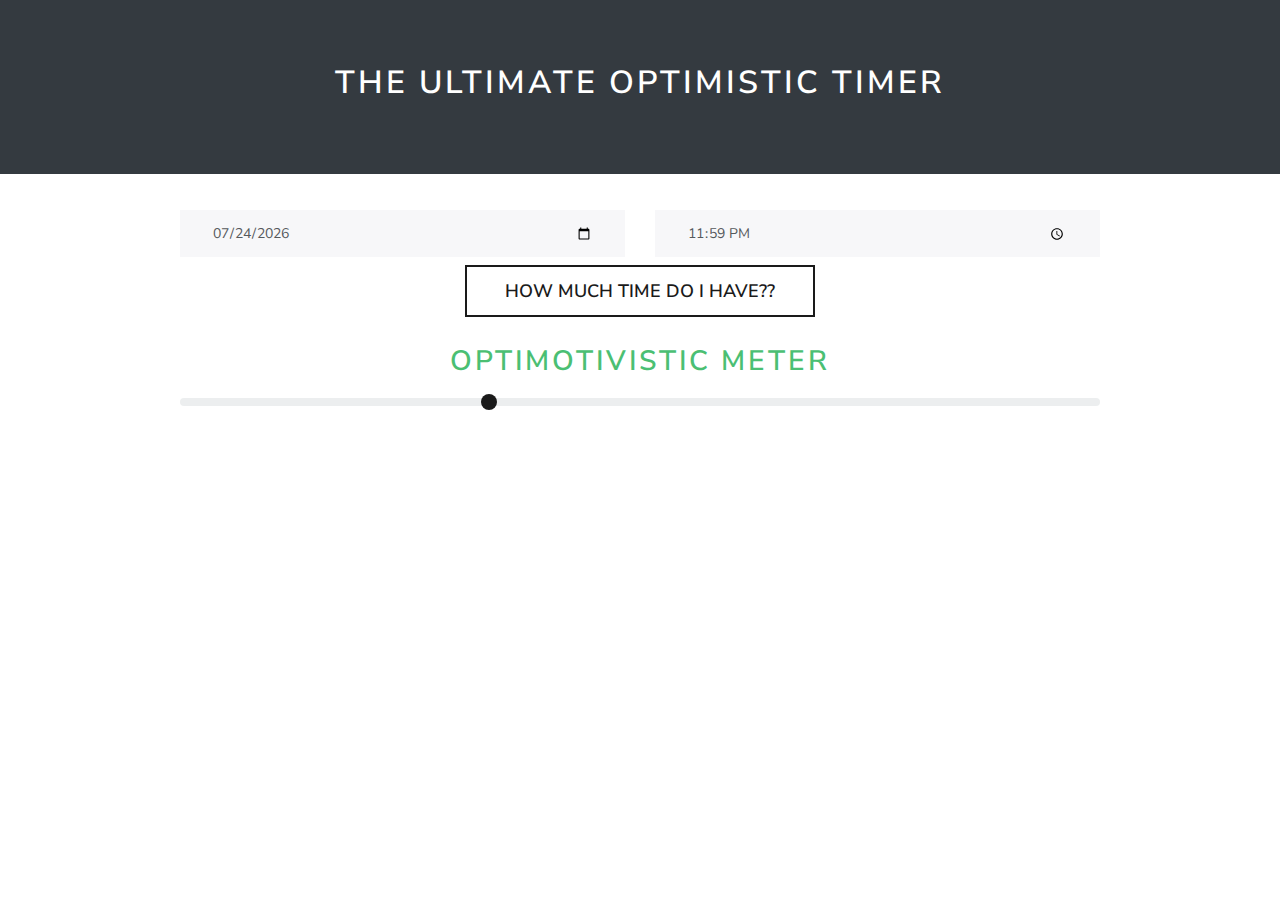
<file: index.html>
<!DOCTYPE html>
<html lang="en">

<head>
    <meta charset="UTF-8">
    <meta name="viewport" content="width=device-width, initial-scale=1.0">
    <meta http-equiv="X-UA-Compatible" content="ie=edge">
    <title>Timer</title>
    <link rel="stylesheet" href="bootstrap.min.css">
    <link rel="stylesheet" href="styles.css">
</head>

<body>
    <div class="jumbotron bg-dark rounded-0 text-center">
        <h1 class="text-light">The Ultimate Optimistic Timer</h1>
    </div>
    <div class="container">
        <div class="row justify-content-center">
            <div class="col-lg-5 my-1">
                <input type="date" name="date" id="datePicker" class="form-control">
            </div>
            <div class="col-lg-5 my-1">
                <input type="time" name="time" id="timePicker" class="form-control" value="23:59">
            </div>
        </div>
        <div class="row justify-content-center">
            <div class="col-lg-4 mt-1 mb-3">
                <button class="btn btn-outline-primary btn-block" id="submit">How much time do I have??</button>
            </div>
        </div>
        <div class="row justify-content-center">
            <div class="col-lg-10 my-2">
                <h2 class="text-center text-success py-1"> Optimotivistic Meter </h2>
                <input type="range" class="custom-range" min="1" max="7" step="1" value="3" id="customRange">
            </div>
            <div class="col-12 text-center font-weight-bold m-2 py-4" id="showMeterTime">
                <span class="displayTime" id="number"></span>
            </div>
        </div>
    </div>

    <script src="https://cdnjs.cloudflare.com/ajax/libs/jquery/3.4.1/jquery.min.js"></script>
    <script src="https://cdnjs.cloudflare.com/ajax/libs/popper.js/1.14.7/umd/popper.min.js"
        integrity="sha384-UO2eT0CpHqdSJQ6hJty5KVphtPhzWj9WO1clHTMGa3JDZwrnQq4sF86dIHNDz0W1"
        crossorigin="anonymous"></script>
    <script src="https://stackpath.bootstrapcdn.com/bootstrap/4.3.1/js/bootstrap.min.js"
        integrity="sha384-JjSmVgyd0p3pXB1rRibZUAYoIIy6OrQ6VrjIEaFf/nJGzIxFDsf4x0xIM+B07jRM"
        crossorigin="anonymous"></script>
    <script src="demo.js"></script>
</body>

</html>
</file>
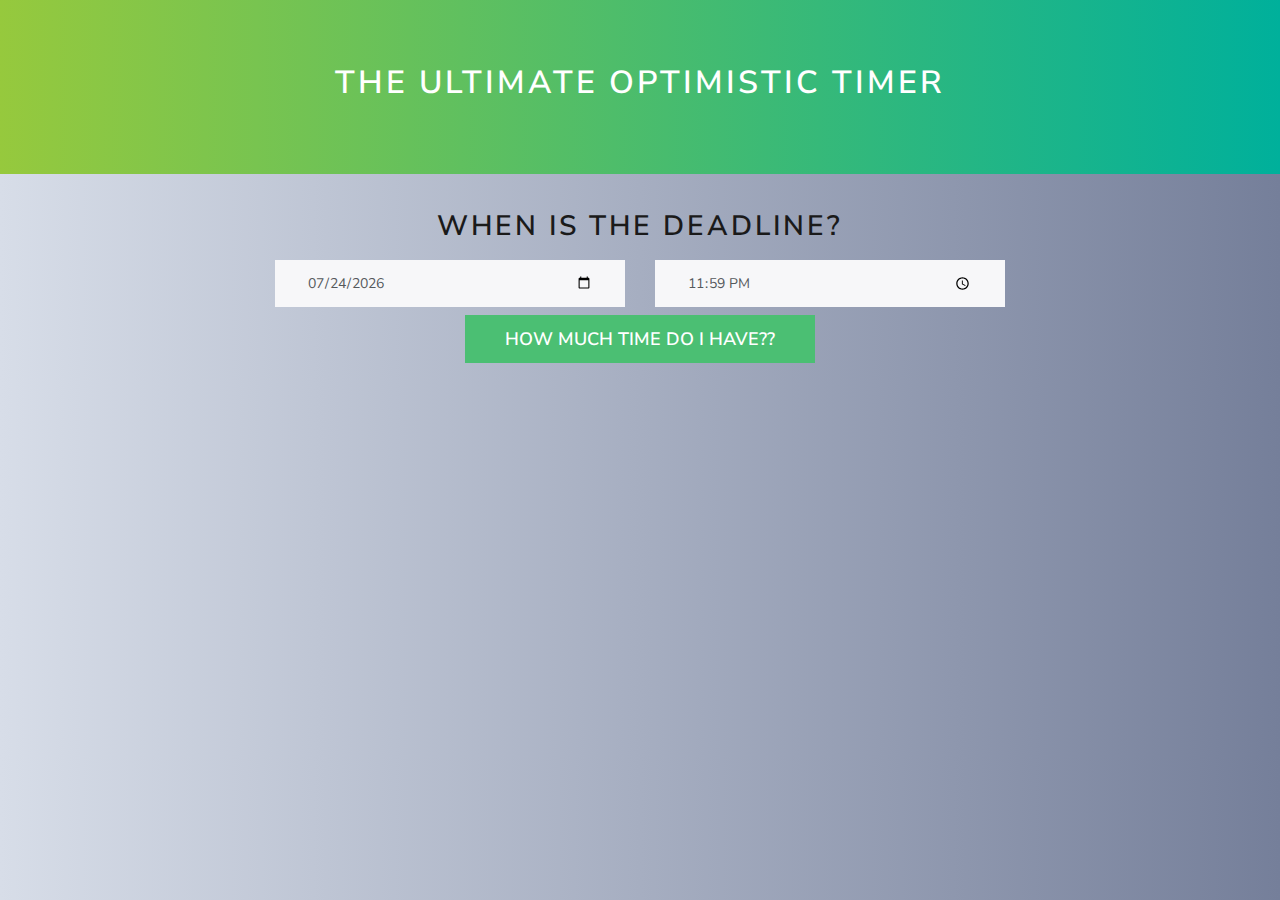
<file: home.html>
<!DOCTYPE html>
<html lang="en">

<head>
    <meta charset="UTF-8">
    <meta name="viewport" content="width=device-width, initial-scale=1.0">
    <meta http-equiv="X-UA-Compatible" content="ie=edge">
    <title>Timer</title>
    <link rel="stylesheet" href="lux.min.css">
    <link rel="stylesheet" href="styles.css">
</head>

<body class="uimystic">
    <div class="jumbotron uigreen rounded-0 text-center">
        <h1 class="text-light">The Ultimate Optimistic Timer</h1>
    </div>
    <div class="container">
        <div class="row justify-content-center">
            <div class="col-12 my-1 text-dark text-center">
                <h2>When is the deadline?</h2>
            </div>
            <div class="col-lg-4 my-1">
                <input type="date" name="date" id="datePicker" class="form-control">
            </div>
            <div class="col-lg-4 my-1">
                <input type="time" name="time" id="timePicker" class="form-control" value="23:59">
            </div>
        </div>
        <div class="row justify-content-center">
            <div class="col-lg-4 mt-1 mb-3">
                <button class="btn btn-success btn-block" id="submit">How much time do I have??</button>
            </div>
        </div>
        <div id="timerStats">
            <div class="row justify-content-center">
                <div class="col-lg-10 my-2">
                    <h2 class="text-center text-dark py-1"> optimotivational Scale </h2>
                    <input type="range" class="custom-range" min="1" max="7" step="1" value="3" id="customRange">
                </div>
                <div class="col-12 text-center font-weight-bold m-2 py-4" id="showMeterTime">
                    <span class="displayTime" id="number"></span>
                </div>
            </div>
        </div>
    </div>

    <script src="https://cdnjs.cloudflare.com/ajax/libs/jquery/3.4.1/jquery.min.js"></script>
    <script src="https://cdnjs.cloudflare.com/ajax/libs/popper.js/1.14.7/umd/popper.min.js"
        integrity="sha384-UO2eT0CpHqdSJQ6hJty5KVphtPhzWj9WO1clHTMGa3JDZwrnQq4sF86dIHNDz0W1"
        crossorigin="anonymous"></script>
    <script src="https://stackpath.bootstrapcdn.com/bootstrap/4.3.1/js/bootstrap.min.js"
        integrity="sha384-JjSmVgyd0p3pXB1rRibZUAYoIIy6OrQ6VrjIEaFf/nJGzIxFDsf4x0xIM+B07jRM"
        crossorigin="anonymous"></script>
    <script src="app.js"></script>
</body>

</html>
</file>
<file: styles.css>
body {
    font-size: 20px;
}

button {
    outline: 0;
}

.uigreen {
    background: #00b09b;
    /* fallback for old browsers */
    background: -webkit-linear-gradient(to right, #96c93d, #00b09b);
    /* Chrome 10-25, Safari 5.1-6 */
    background: linear-gradient(to right, #96c93d, #00b09b);
    /* W3C, IE 10+/ Edge, Firefox 16+, Chrome 26+, Opera 12+, Safari 7+ */
}

.uipotrait {
    background: #8e9eab;
    /* fallback for old browsers */
    background: -webkit-linear-gradient(to right, #eef2f3, #8e9eab);
    /* Chrome 10-25, Safari 5.1-6 */
    background: linear-gradient(to right, #eef2f3, #8e9eab);
    /* W3C, IE 10+/ Edge, Firefox 16+, Chrome 26+, Opera 12+, Safari 7+ */
}

.uimystic {
    background: #757F9A;
    /* fallback for old browsers */
    background: -webkit-linear-gradient(to right, #D7DDE8, #757F9A);
    /* Chrome 10-25, Safari 5.1-6 */
    background: linear-gradient(to right, #D7DDE8, #757F9A);
    /* W3C, IE 10+/ Edge, Firefox 16+, Chrome 26+, Opera 12+, Safari 7+ */
}

.displayTime {
    font-size: 2em;
}

@media only screen and (max-width: 450px) {
    .displayTime {
        font-size: 1.4em;
    }
    #showMeterTime {
        margin-top: 2px;
        padding-top: 1px;
        padding-bottom: 20px;
    }
}

#number {
    font-variant-numeric: tabular-nums;
    color: #001;
}

#timerStats {
    display: none;
}

#submit {
    font-size: .9em;
}
</file>
